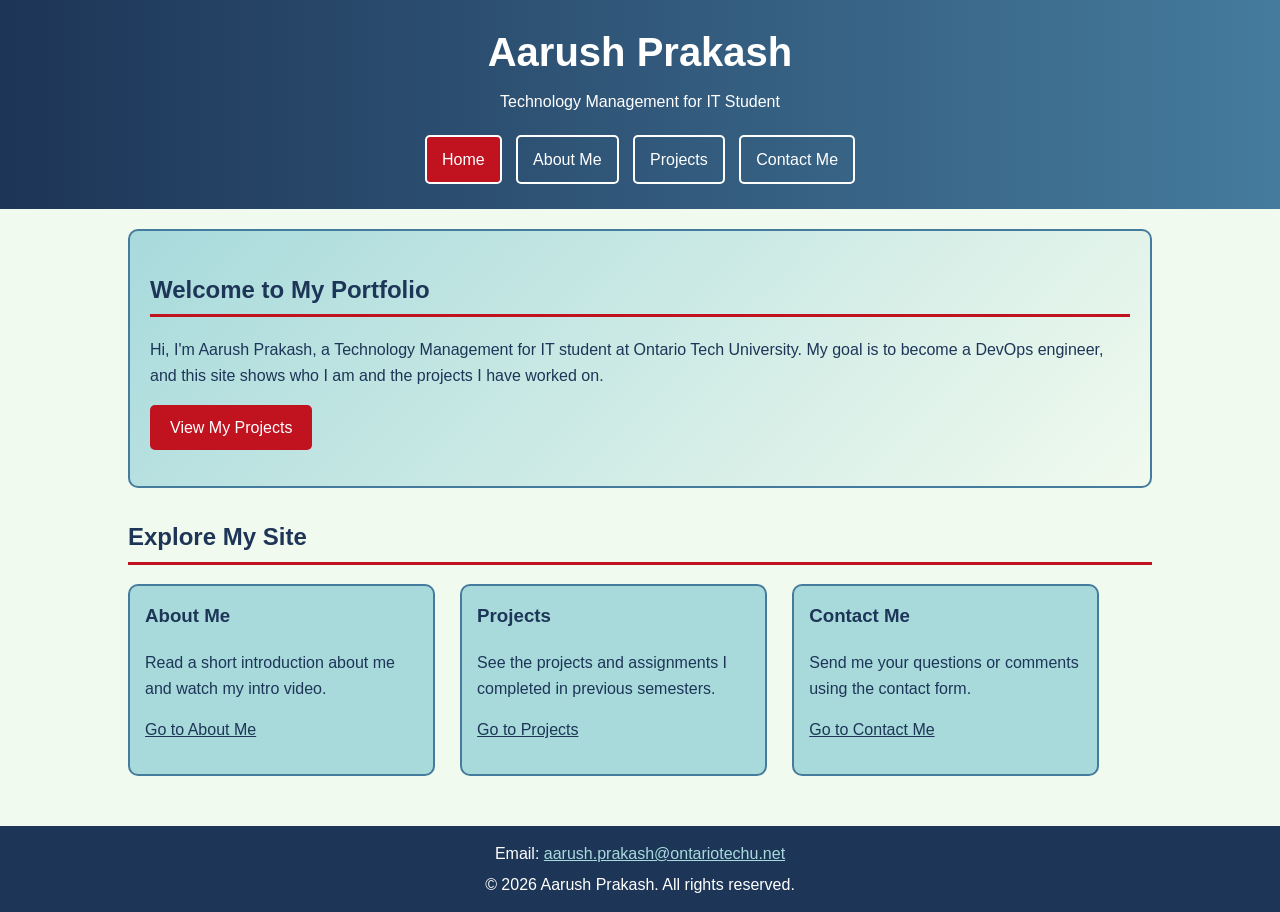
<file: index.html>
<!DOCTYPE html>
<!-- Home page of my portfolio website -->
<html lang="en">
<head>
    <!-- UTF-8 supports all letters, numbers and symbols -->
    <meta charset="UTF-8">
    <!-- Makes phones and tablets report their real width so the media queries work -->
    <meta name="viewport" content="width=device-width, initial-scale=1">
    <title>Home | Aarush Prakash</title>
    <!-- Main stylesheet with the colours and fonts used on every page -->
    <link rel="stylesheet" href="css/style.css">
    <!-- Media queries: each stylesheet below is only used when the screen width matches -->
    <!-- Phone stylesheet: screens 480px wide or smaller -->
    <link rel="stylesheet" href="css/mobile.css" media="only screen and (max-width: 480px)">
    <!-- Tablet stylesheet: screens from 481px to 960px wide -->
    <link rel="stylesheet" href="css/tablet.css" media="only screen and (min-width: 481px) and (max-width: 960px)">
    <!-- Laptop stylesheet: screens 961px wide or bigger -->
    <link rel="stylesheet" href="css/laptop.css" media="only screen and (min-width: 961px)">
</head>
<body>

    <!-- Header holds my name and the main navigation (same on every page) -->
    <header>
        <h1>Aarush Prakash</h1>
        <p>Technology Management for IT Student</p>

        <!-- Navigation links to all four pages -->
        <nav>
            <ul>
                <li><a class="current" href="index.html">Home</a></li>
                <li><a href="about.html">About Me</a></li>
                <li><a href="projects.html">Projects</a></li>
                <li><a href="contact.html">Contact Me</a></li>
            </ul>
        </nav>
    </header>

    <!-- Main holds the content that is different on each page -->
    <main>

        <!-- Intro section welcomes the visitor -->
        <section id="intro">
            <h2>Welcome to My Portfolio</h2>
            <p>Hi, I'm Aarush Prakash, a Technology Management for IT student at Ontario Tech University.
                My goal is to become a DevOps engineer, and this site shows who I am and the projects I have worked on.</p>
            <p><a class="button" href="projects.html">View My Projects</a></p>
        </section>

        <!-- Explore section gives a short description of each page -->
        <section id="explore">
            <h2>Explore My Site</h2>

            <div class="box">
                <h3>About Me</h3>
                <p>Read a short introduction about me and watch my intro video.</p>
                <p><a href="about.html">Go to About Me</a></p>
            </div>

            <div class="box">
                <h3>Projects</h3>
                <p>See the projects and assignments I completed in previous semesters.</p>
                <p><a href="projects.html">Go to Projects</a></p>
            </div>

            <div class="box">
                <h3>Contact Me</h3>
                <p>Send me your questions or comments using the contact form.</p>
                <p><a href="contact.html">Go to Contact Me</a></p>
            </div>
        </section>

    </main>

    <!-- Footer holds my contact email and copyright (same on every page) -->
    <footer>
        <address>
            Email: <a href="mailto:aarush.prakash@ontariotechu.net">aarush.prakash@ontariotechu.net</a>
        </address>
        <p>&copy; 2026 Aarush Prakash. All rights reserved.</p>
    </footer>

</body>
</html>
</file>
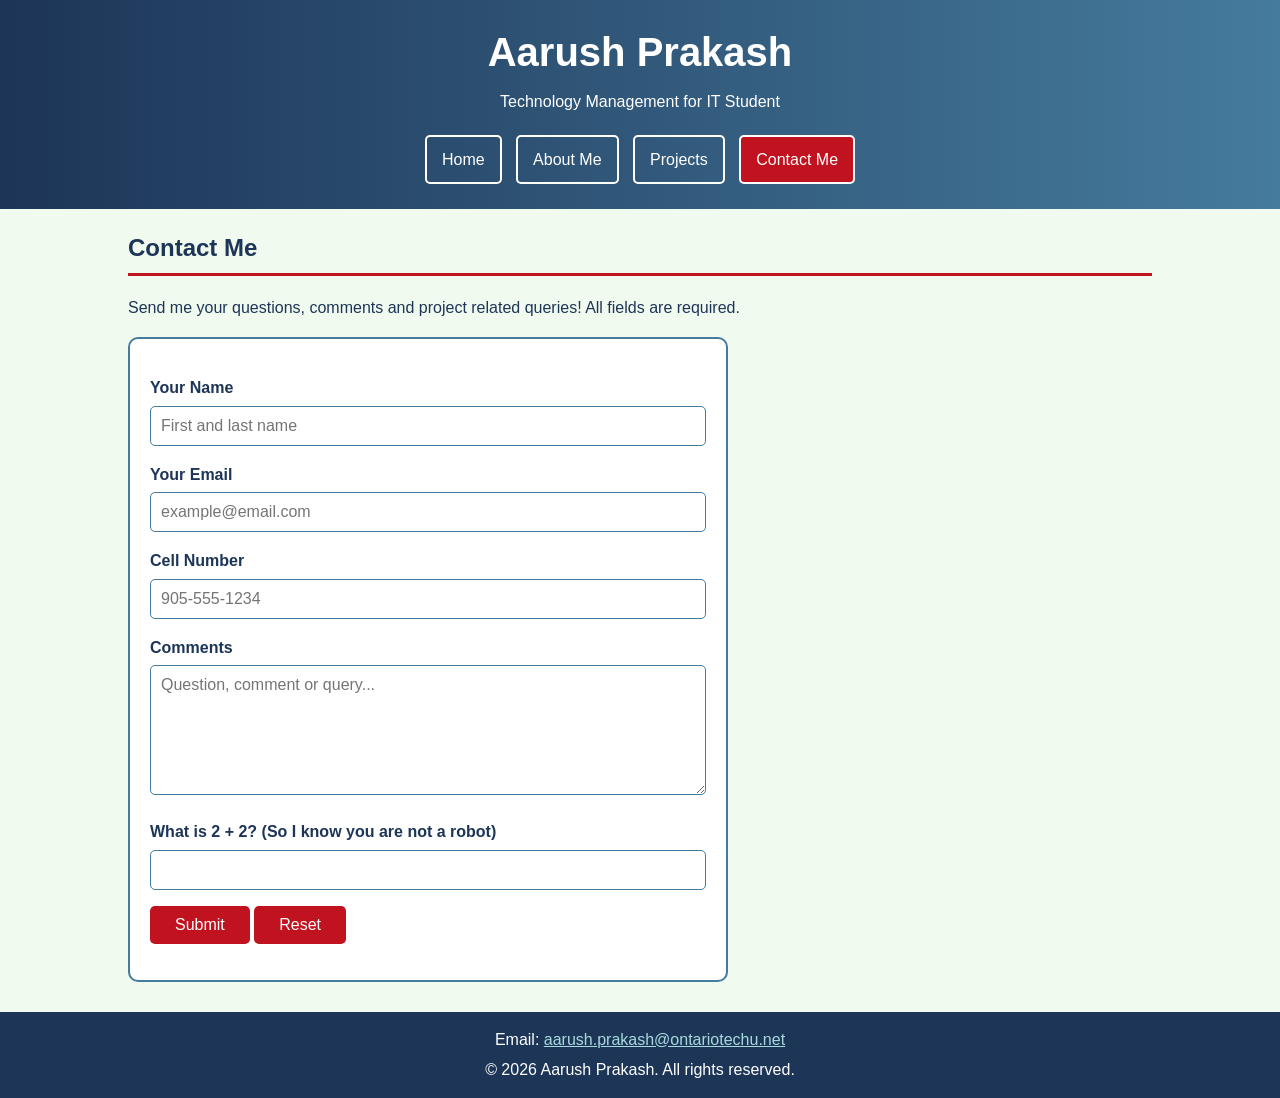
<file: contact.html>
<!DOCTYPE html>
<!-- Contact Me page of my portfolio website -->
<html lang="en">
<head>
    <!-- UTF-8 supports all letters, numbers and symbols -->
    <meta charset="UTF-8">
    <!-- Makes phones and tablets report their real width so the media queries work -->
    <meta name="viewport" content="width=device-width, initial-scale=1">
    <title>Contact Me | Aarush Prakash</title>
    <!-- Main stylesheet with the colours and fonts used on every page -->
    <link rel="stylesheet" href="css/style.css">
    <!-- Media queries: each stylesheet below is only used when the screen width matches -->
    <!-- Phone stylesheet: screens 480px wide or smaller -->
    <link rel="stylesheet" href="css/mobile.css" media="only screen and (max-width: 480px)">
    <!-- Tablet stylesheet: screens from 481px to 960px wide -->
    <link rel="stylesheet" href="css/tablet.css" media="only screen and (min-width: 481px) and (max-width: 960px)">
    <!-- Laptop stylesheet: screens 961px wide or bigger -->
    <link rel="stylesheet" href="css/laptop.css" media="only screen and (min-width: 961px)">
</head>
<body>

    <!-- Header holds my name and the main navigation (same on every page) -->
    <header>
        <h1>Aarush Prakash</h1>
        <p>Technology Management for IT Student</p>

        <!-- Navigation links to all four pages -->
        <nav>
            <ul>
                <li><a href="index.html">Home</a></li>
                <li><a href="about.html">About Me</a></li>
                <li><a href="projects.html">Projects</a></li>
                <li><a class="current" href="contact.html">Contact Me</a></li>
            </ul>
        </nav>
    </header>

    <!-- Main holds the content that is different on each page -->
    <main>

        <!-- Contact section: holds the contact form -->
        <section id="contact">
            <h2>Contact Me</h2>
            <p>Send me your questions, comments and project related queries! All fields are required.</p>

            <!-- The mailto action opens the visitor's email program with the form data in the message.
                 method="post" sends the data, enctype="text/plain" sends it as normal text. -->
            <form action="mailto:aarush.prakash@ontariotechu.net" method="post" enctype="text/plain">

                <!-- Each label's "for" matches its input's "id" so screen readers know which label goes with which box -->
                <!-- required: the form cannot be sent if this box is empty. minlength: at least 2 letters. -->
                <p>
                    <label for="name">Your Name</label>
                    <input type="text" id="name" name="name" placeholder="First and last name" minlength="2" required>
                </p>

                <!-- type="email" makes the browser check that the value looks like an email (has an @) -->
                <p>
                    <label for="email">Your Email</label>
                    <input type="email" id="email" name="email" placeholder="example@email.com" required>
                </p>

                <!-- type="tel" shows a number keypad on phones.
                     pattern means: 3 digits, a dash, 3 digits, a dash, 4 digits. title explains the format. -->
                <p>
                    <label for="phone">Cell Number</label>
                    <input type="tel" id="phone" name="phone" placeholder="905-555-1234"
                        pattern="[0-9]{3}-[0-9]{3}-[0-9]{4}" title="Use the format 905-555-1234" required>
                </p>

                <!-- textarea allows many lines of text. maxlength stops the message at 500 characters. -->
                <p>
                    <label for="comments">Comments</label>
                    <textarea id="comments" name="comments" rows="6" maxlength="500"
                        placeholder="Question, comment or query..." required></textarea>
                </p>

                <!-- type="number" only accepts numbers. min and max are both 4, so 4 is the only correct answer. -->
                <p>
                    <label for="robot">What is 2 + 2? (So I know you are not a robot)</label>
                    <input type="number" id="robot" name="robot" min="4" max="4" required>
                </p>

                <!-- submit sends the form, reset clears all the boxes -->
                <p>
                    <input class="form-button" type="submit" value="Submit">
                    <input class="form-button" type="reset" value="Reset">
                </p>

            </form>
        </section>

    </main>

    <!-- Footer holds my contact email and copyright (same on every page) -->
    <footer>
        <address>
            Email: <a href="mailto:aarush.prakash@ontariotechu.net">aarush.prakash@ontariotechu.net</a>
        </address>
        <p>&copy; 2026 Aarush Prakash. All rights reserved.</p>
    </footer>

</body>
</html>
</file>
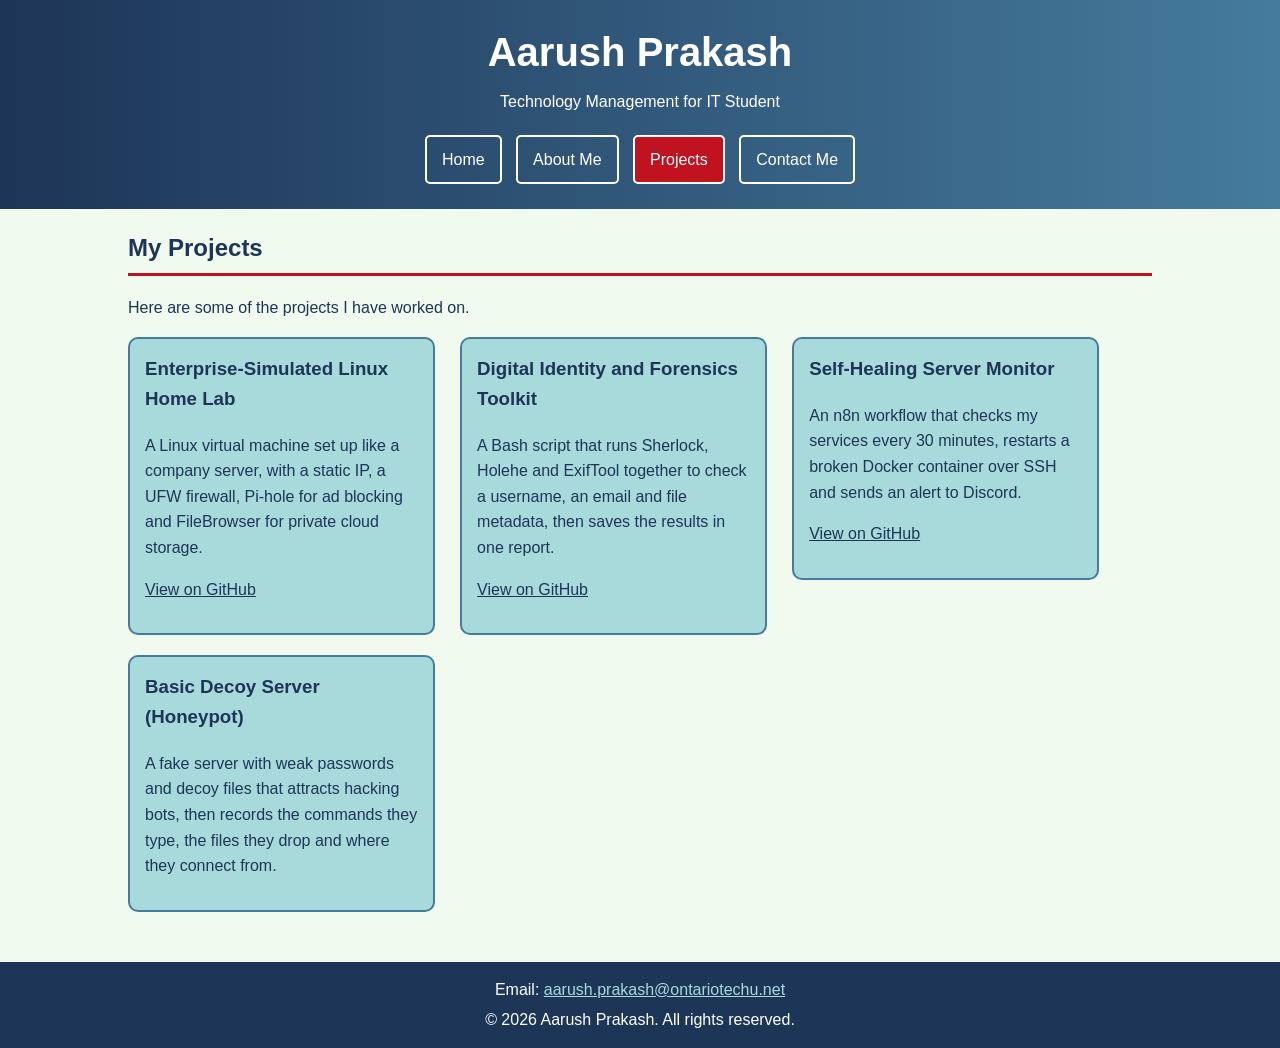
<file: projects.html>
<!DOCTYPE html>
<!-- Projects page of my portfolio website -->
<html lang="en">
<head>
    <!-- UTF-8 supports all letters, numbers and symbols -->
    <meta charset="UTF-8">
    <!-- Makes phones and tablets report their real width so the media queries work -->
    <meta name="viewport" content="width=device-width, initial-scale=1">
    <title>Projects | Aarush Prakash</title>
    <!-- Main stylesheet with the colours and fonts used on every page -->
    <link rel="stylesheet" href="css/style.css">
    <!-- Media queries: each stylesheet below is only used when the screen width matches -->
    <!-- Phone stylesheet: screens 480px wide or smaller -->
    <link rel="stylesheet" href="css/mobile.css" media="only screen and (max-width: 480px)">
    <!-- Tablet stylesheet: screens from 481px to 960px wide -->
    <link rel="stylesheet" href="css/tablet.css" media="only screen and (min-width: 481px) and (max-width: 960px)">
    <!-- Laptop stylesheet: screens 961px wide or bigger -->
    <link rel="stylesheet" href="css/laptop.css" media="only screen and (min-width: 961px)">
</head>
<body>

    <!-- Header holds my name and the main navigation (same on every page) -->
    <header>
        <h1>Aarush Prakash</h1>
        <p>Technology Management for IT Student</p>

        <!-- Navigation links to all four pages -->
        <nav>
            <ul>
                <li><a href="index.html">Home</a></li>
                <li><a href="about.html">About Me</a></li>
                <li><a class="current" href="projects.html">Projects</a></li>
                <li><a href="contact.html">Contact Me</a></li>
            </ul>
        </nav>
    </header>

    <!-- Main holds the content that is different on each page -->
    <main>

        <!-- Projects section: each project is its own article.
             The articles use the same box class as the home page, so they line up in rows -->
        <section id="projects">
            <h2>My Projects</h2>
            <p>Here are some of the projects I have worked on.</p>

            <!-- Project 1 -->
            <article class="box">
                <h3>Enterprise-Simulated Linux Home Lab</h3>
                <p>A Linux virtual machine set up like a company server, with a static IP, a UFW firewall,
                    Pi-hole for ad blocking and FileBrowser for private cloud storage.</p>
                <p><a href="https://github.com/Dev-APkash/Homelab-Infrastructure">View on GitHub</a></p>
            </article>

            <!-- Project 2 -->
            <article class="box">
                <h3>Digital Identity and Forensics Toolkit</h3>
                <p>A Bash script that runs Sherlock, Holehe and ExifTool together to check a username, an email
                    and file metadata, then saves the results in one report.</p>
                <p><a href="https://github.com/Dev-APkash/Digital-Identity-Forensics">View on GitHub</a></p>
            </article>

            <!-- Project 3 -->
            <article class="box">
                <h3>Self-Healing Server Monitor</h3>
                <p>An n8n workflow that checks my services every 30 minutes, restarts a broken Docker container
                    over SSH and sends an alert to Discord.</p>
                <p><a href="https://github.com/Dev-APkash/n8n-self-healing-monitor">View on GitHub</a></p>
            </article>

            <!-- Project 4 -->
            <article class="box">
                <h3>Basic Decoy Server (Honeypot)</h3>
                <p>A fake server with weak passwords and decoy files that attracts hacking bots, then records the
                    commands they type, the files they drop and where they connect from.</p>
            </article>
        </section>

    </main>

    <!-- Footer holds my contact email and copyright (same on every page) -->
    <footer>
        <address>
            Email: <a href="mailto:aarush.prakash@ontariotechu.net">aarush.prakash@ontariotechu.net</a>
        </address>
        <p>&copy; 2026 Aarush Prakash. All rights reserved.</p>
    </footer>

</body>
</html>
</file>
<file: css/style.css>
@charset "UTF-8";
/* ==========================================================
   style.css - Main stylesheet shared by all four pages
   This file has the colours, fonts and the look of each element.
   The layout for each screen size is in mobile.css,
   tablet.css and laptop.css.
   ========================================================== */

/* Colour scheme made with Adobe Color (https://color.adobe.com/create)
   #1D3557 - Navy       (header, footer, headings and text)
   #457B9D - Steel Blue (borders)
   #A8DADC - Aqua       (boxes and footer links)
   #F1FAEE - Off-White  (page background)
   #C1121F - Red        (buttons and the current page in the nav)
*/

/* Makes width include the padding and border, so percentage widths add up correctly */
* {
    box-sizing: border-box;
}

/* The body style applies to everything on the page */
body {
    margin: 0;
    padding: 0;
    background-color: #F1FAEE;
    color: #1D3557;
    font-family: Verdana, Geneva, Arial, sans-serif;
    line-height: 1.6;
}

/* ---------- Header ---------- */

/* LINEAR GRADIENT: the header blends from navy on the left to steel blue on the right.
   background-color is a solid colour fallback for browsers that do not support gradients,
   background-image is the gradient that is drawn on top of it */
header {
    background-color: #1D3557;
    background-image: linear-gradient(to right, #1D3557, #457B9D);
    color: white;
    padding: 20px;
    text-align: center;
}

/* Compound style: only the h1 inside the header */
header h1 {
    margin: 0;
    font-size: 36px;
}

header p {
    margin: 5px 0 15px 0;
}

/* ---------- Navigation ---------- */

/* Removes the bullets and the default spacing from the nav list */
nav ul {
    list-style-type: none;
    margin: 0;
    padding: 0;
}

/* inline-block puts the links side by side on one line */
nav li {
    display: inline-block;
    margin: 5px;
}

/* display: block makes the whole padded area clickable, like a button */
nav a {
    display: block;
    padding: 10px 15px;
    color: white;
    text-decoration: none;
    border: 2px solid white;
    border-radius: 5px;
}

/* Pseudo-class: changes the link colours when the mouse is over it */
nav a:hover {
    background-color: white;
    color: #1D3557;
}

/* The current class highlights the page the visitor is on */
nav a.current {
    background-color: #C1121F;
}

/* ---------- Main content ---------- */

/* Fluid design: main takes 90% of the screen width and auto margins centre it */
main {
    width: 90%;
    margin: 20px auto;
}

section {
    margin-bottom: 30px;
}

h2 {
    color: #1D3557;
    border-bottom: 3px solid #C1121F;
    padding-bottom: 5px;
}

a {
    color: #1D3557;
}

/* ANGLED LINEAR GRADIENT: the intro section on the home page.
   135deg makes the colours blend diagonally from the top left corner to the bottom right */
#intro {
    background-color: #A8DADC;
    background-image: linear-gradient(135deg, #A8DADC, #F1FAEE);
    border: 2px solid #457B9D;
    border-radius: 10px;
    padding: 20px;
}

/* Boxes on the home page */
.box {
    background-color: #A8DADC;
    border: 2px solid #457B9D;
    border-radius: 10px;
    padding: 15px;
    margin-bottom: 20px;
}

.box h3 {
    margin-top: 0;
}

/* The button class makes a link look like a button */
.button {
    display: inline-block;
    background-color: #C1121F;
    color: white;
    padding: 10px 20px;
    text-decoration: none;
    border-radius: 5px;
}

.button:hover {
    background-color: #1D3557;
}

/* ---------- About Me page ---------- */

/* The profile figure holds my photo and its caption */
.profile {
    margin: 0 0 15px 0;
    text-align: center;
}

/* Fluid image: width 100% fills the figure, max-width stops it from getting too big */
.profile img {
    width: 100%;
    max-width: 300px;
    border: 4px solid #1D3557;
    border-radius: 10px;
}

.profile figcaption {
    font-weight: bold;
}

/* Video style from the Week 2 lecture: a navy frame with a shadow around the player.
   width 100% with a max-width keeps the video fluid on small screens */
video {
    width: 100%;
    max-width: 640px;
    background-color: #1D3557;
    padding: 10px;
    border-radius: 10px;
    box-shadow: 5px 5px 10px gray;
}

/* ---------- Contact page ---------- */

/* The form sits in a white box. max-width stops it from getting too wide on big screens */
form {
    background-color: white;
    border: 2px solid #457B9D;
    border-radius: 10px;
    padding: 20px;
    max-width: 600px;
}

/* display: block puts each label on its own line above its box */
form label {
    display: block;
    font-weight: bold;
    margin-bottom: 5px;
}

/* Fluid design: width 100% makes each box fill the width of the form */
form input, form textarea {
    width: 100%;
    padding: 10px;
    border: 1px solid #457B9D;
    border-radius: 5px;
    font-family: inherit;
    font-size: 16px;
}

/* The submit and reset buttons. width: auto stops them from stretching like the other boxes */
.form-button {
    width: auto;
    background-color: #C1121F;
    color: white;
    border: none;
    padding: 10px 25px;
    cursor: pointer;
}

.form-button:hover {
    background-color: #1D3557;
}

/* The clear class stops float so the next element starts on a new line */
.clear {
    clear: both;
}

/* ---------- Footer ---------- */

footer {
    background-color: #1D3557;
    color: white;
    text-align: center;
    padding: 15px;
}

/* Browsers show address in italics by default, this makes it normal text */
footer address {
    font-style: normal;
}

footer a {
    color: #A8DADC;
}

footer p {
    margin: 5px 0 0 0;
}
</file>
<file: css/mobile.css>
@charset "UTF-8";
/* ==========================================================
   mobile.css - Layout for phones (480px wide or smaller)
   Linked in the HTML with: media="only screen and (max-width: 480px)"
   Everything is in one column so it is easy to read and scroll on a small screen.
   ========================================================== */

/* Smaller name so it fits on a phone screen */
header h1 {
    font-size: 26px;
}

/* Each nav link goes on its own line and fills the width.
   This makes the links bigger and easier to tap with a finger. */
nav li {
    display: block;
    margin: 5px 0;
}

/* main uses almost the whole screen on a phone */
main {
    width: 95%;
}

/* Home page boxes: one per row */
.box {
    width: 100%;
}

/* Smaller photo on a phone, it stays centred above the text */
.profile img {
    max-width: 200px;
}

/* Less padding inside the form to save space */
form {
    padding: 10px;
}
</file>
<file: css/tablet.css>
@charset "UTF-8";
/* ==========================================================
   tablet.css - Layout for tablets (481px to 960px wide)
   Linked in the HTML with: media="only screen and (min-width: 481px) and (max-width: 960px)"
   Content uses two columns where it fits.
   ========================================================== */

header h1 {
    font-size: 32px;
}

/* main takes 90% of the screen width (fluid design) */
main {
    width: 90%;
}

/* Home page boxes: two per row.
   inline-block puts boxes side by side, vertical-align: top lines up their tops.
   45% + 2% gap, two times = 94%, which leaves room for the small space between boxes. */
.box {
    display: inline-block;
    vertical-align: top;
    width: 45%;
    margin-right: 2%;
}

/* About page: the photo floats to the left and the text wraps around it */
.profile {
    float: left;
    width: 35%;
    margin-right: 20px;
}
</file>
<file: css/laptop.css>
@charset "UTF-8";
/* ==========================================================
   laptop.css - Layout for laptops and desktops (961px wide or bigger)
   Linked in the HTML with: media="only screen and (min-width: 961px)"
   Content uses three columns and the page width is limited so lines are not too long.
   ========================================================== */

header h1 {
    font-size: 40px;
}

/* main takes 80% of the screen width (fluid design),
   max-width stops it from getting too wide on very big monitors */
main {
    width: 80%;
    max-width: 1100px;
}

/* Home page boxes: three per row.
   30% + 2% gap, three times = 96%, which leaves room for the small space between boxes. */
.box {
    display: inline-block;
    vertical-align: top;
    width: 30%;
    margin-right: 2%;
}

/* About page: the photo floats to the left and the text wraps around it */
.profile {
    float: left;
    width: 30%;
    margin-right: 25px;
}
</file>
